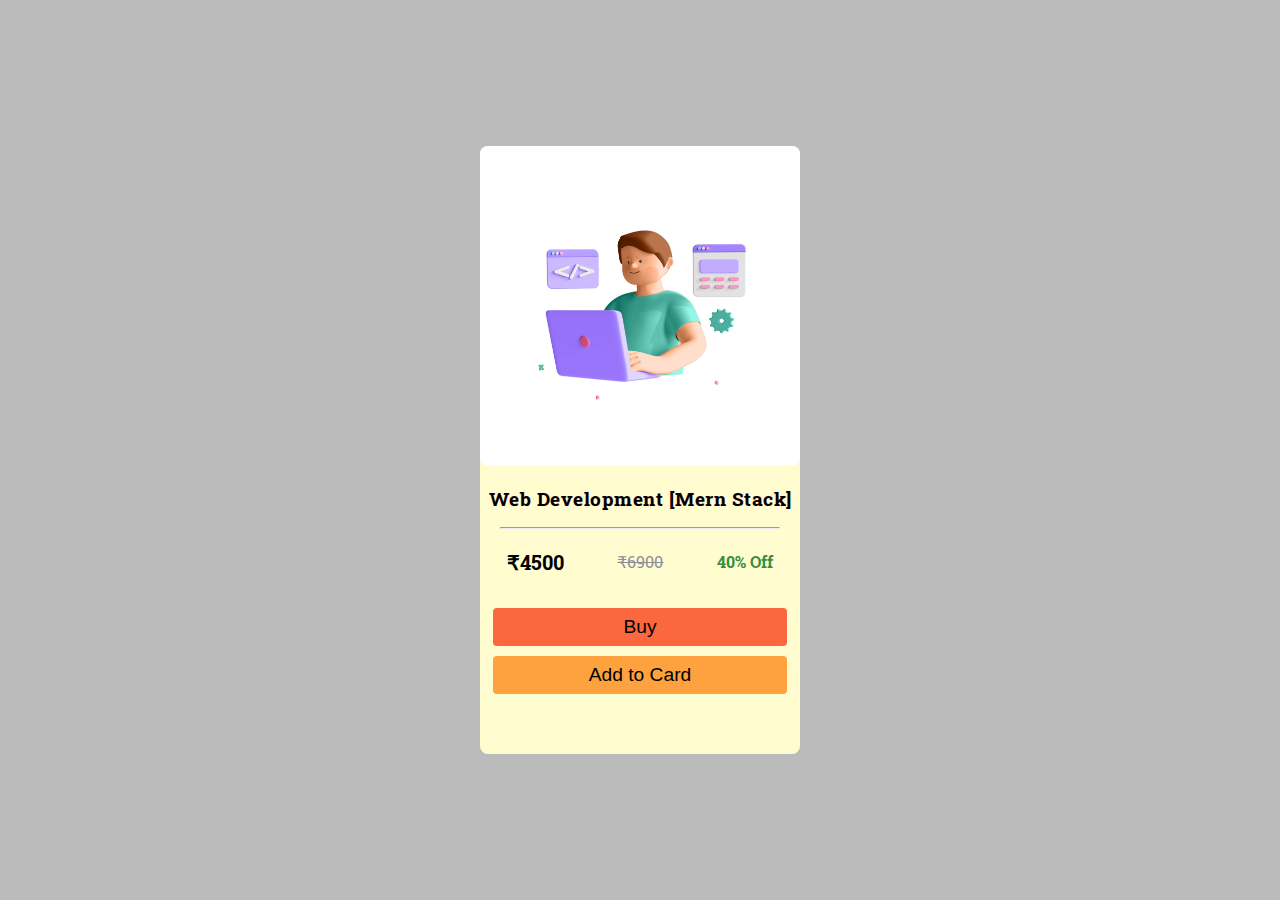
<file: index.html>
<!DOCTYPE html>
<html lang="en">
<head>
     <meta charset="UTF-8">
     <meta http-equiv="X-UA-Compatible" content="IE=edge">
     <meta name="viewport" content="width=device-width, initial-scale=1.0">
     <title>Lovbaber web-dev</title>
     <link rel="icon" href="./images/icon-cart.png"/>
     <link rel="stylesheet" href="./style.css">
</head>
<body>
     <section class="cotianer">
                
          <section class="card">
          
              <section class="container1">
                <img src="./images/developer.jpg"
                    alt="image">
              </section>
               <section class="container2">
                    <h2>Web Development [Mern Stack]</h2>
                    <hr class="horizontalLine">

                    <section class="text">
                              <h3>₹4500</h3>
                              <del>₹6900</del>
                              <h4>40% Off</h4>
                      
                    </section>

                    <section class="btn">
                         <button class="B1">Buy</button>
                         <button class="Badd">Add to Card</button>
                    </section>

               </section>

          </section>

     </section>    
</body>
</html>
</file>
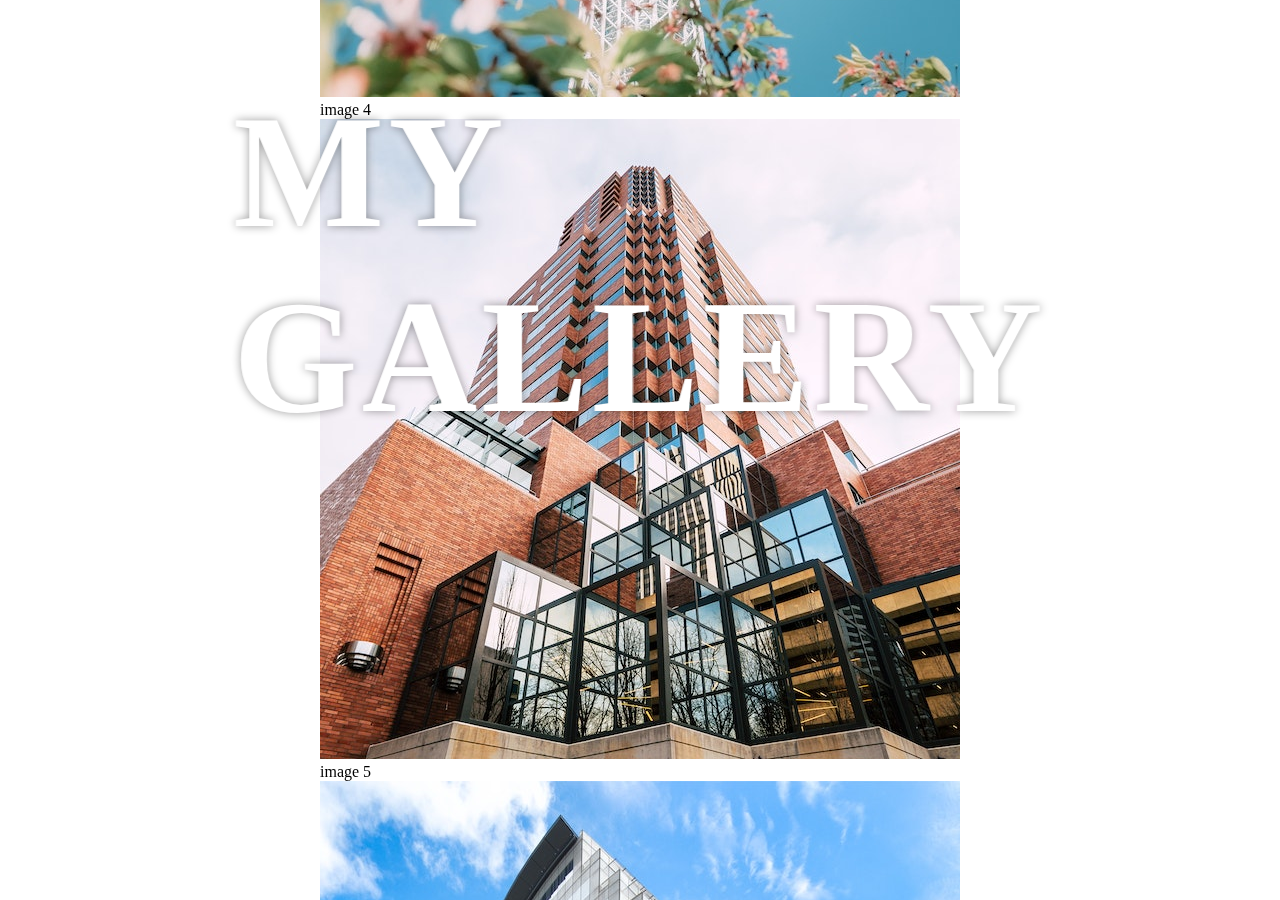
<file: Gallery.html>
<!DOCTYPE html>
<html lang="en">
<head>
  <meta charset="UTF-8">
  <meta http-equiv="X-UA-Compatible" content="IE=edge">
  <meta name="viewport" content="width=device-width, initial-scale=1.0">
  <title>Image Gallery</title>
  <!-- favicon -->
    <link rel="icon" type="image/x-icon" href="https://cdn-icons-png.flaticon.com/512/1375/1375106.png" />

  <!-- Css Link -->
  <link rel="stylesheet" href="./Style/styles.css"/>
</head>
<body>
  <div id="wrapper">

    <div class="container">
      <h1 class="main_heading">My Gallery</h1>
      
      <div class="gallery">
        
        <figure class="card">
          <img src="./gallery_assets/image1.jpg" alt="image1">
          <figcaption>image 1</figcaption>
        </figure>
        <figure class="card">
          <img src="./gallery_assets/image2.jpeg" alt="image2">
          <figcaption>image 2</figcaption>
        </figure>
        <figure class="card">
          <img src="./gallery_assets/image3.jpeg" alt="image3">
          <figcaption>image 3</figcaption>
        </figure>
        <figure class="card">
          <img src="./gallery_assets/image4.jpeg" alt="image4">
          <figcaption>image 4</figcaption>
        </figure>
        <figure class="card">
          <img src="./gallery_assets/image5.jpeg" alt="image5">
          <figcaption>image 5</figcaption>
        </figure>
        <figure class="card">
          <img src="./gallery_assets/image6.jpeg" alt="image6">
          <figcaption>image 6</figcaption>
        </figure>
        <figure class="card">
          <img src="./gallery_assets/image7.jpeg" alt="image7">
          <figcaption>image 7</figcaption>
        </figure>
        <figure class="card">
          <img src="./gallery_assets/image8.jpeg" alt="image8">
          <figcaption>image 8</figcaption>
        </figure>
        <figure class="card">
          <img src="./gallery_assets/image9.jpeg" alt="image9">
          <figcaption>image 9</figcaption>
        </figure>
      </div>
    </div>

  
  </div>
</body>
</html>
</file>
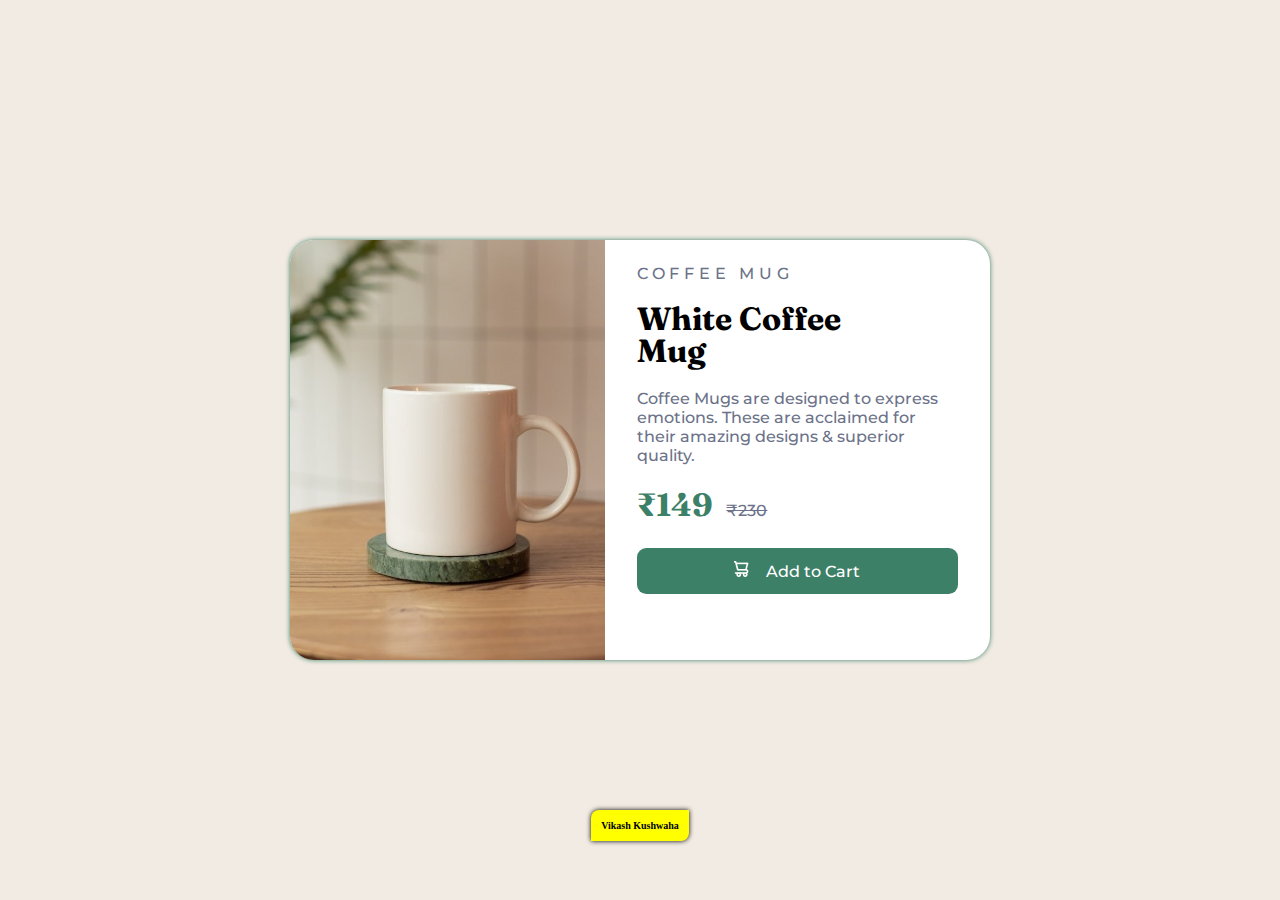
<file: Product_card.html>
<!DOCTYPE html>
<html lang="en">
<head>
     <meta charset="UTF-8">
     <meta http-equiv="X-UA-Compatible" content="IE=edge">
     <meta name="viewport" content="width=device-width, initial-scale=1.0">

     <!-- Fav-icon-->
     <link rel="icon" href="./asstes/icon-cart.png"/>

     <!-- Style Css Link -->
     <link rel="StyleSheet" href="./Style/product.css">

     <title>Vikash Kushwaha</title>
</head>
<body>
     <section class="container">
          <div class="card-box">
               <div class="img">

                    <img src="./asstes/mug.jpg" alt="img-desktop" class="desktop_img">
                    <img src="./asstes/mug-mobile.jpg" alt="img-mobile" class="mobile_img">
               </div>

               <div class="card_text">
                    <p class="product">coffee mug</p>
                    <h2 class="product_title">White Coffee Mug</h2>
                    <p class="description">Coffee Mugs are designed to express emotions. These are acclaimed for their
                         amazing designs & superior quality.</p>
                    <p class="price">
                         <span class="product_title green_text">₹149</span>
                         <span class="description strike">₹230</span>
                    </p>
                    <button class="btn">
                         <img src="./asstes/icon-cart.png" alt="image icon" class="btn_img">
                         <span class="description btn_text">Add to Cart</span>
                    </button>
               </div>
          </div>

          <!-- My Name -->
         <mark class="my_name">Vikash Kushwaha</mark>
     </section>


</body>
</html>
</file>
<file: style.css>
@import url('https://fonts.googleapis.com/css2?family=Poppins:wght@300&family=Roboto+Slab&family=Roboto:wght@300&display=swap');

body{
     user-select: none;
     margin: 0%;
     padding: 0%;
     box-sizing: border-box;
     font-family: 'Poppins', sans-serif;
     font-family: 'Roboto', sans-serif;
     font-family: 'Roboto Slab', serif;
}

/* css Color Varible */

:root{
    --BG-color:rgb(187, 187, 187);
    --gray-color:#8e8d9a;
    --cream-color:#FFFDD0;
    --Text-color:#388e3c;
    --Text-bg-color:#0BDA51;
    --AddBtn-color: #fea13f;
    --BuyBtn-color: #fb673f;

    
}

.cotianer {
     width: 100vw;
     height: 100vh;
     display: flex;
     align-items: center;
     justify-content: center;
     background-color: var(--BG-color);
}

.card {
     display: flex;
     flex-direction: column;
     max-width: 20rem;
     height: 38rem;
     border-radius: 8px;
     box-shadow: 0px, 0px, 10px var(--gray-color);
     background-color: var(--cream-color);
}

.card:hover {
     box-shadow: 0px 0px 2px 1px var(--cream-color);
}

.card img {
     max-width: 25rem;
     max-height: 20rem;
     background-size: cover;
     border-radius: 8px;
}

h2 {
     font-size: 1.2rem;
     text-align: center;
     letter-spacing: 0.5px;
     text-shadow: 0px 0px 1px pink;
}

.horizontalLine {
     margin: 0px 20px 0px 20px;
     background-color: var(--cream-color);
     border-radius: 8px;
}

.text {
     display: flex;
     justify-content: space-around;
     align-items: center;
}

.text h3 {
  font-size: 1.25rem;
}
.text del {
     font-size: 1rem;
     color: var(--gray-color);
}
.text h4 {
     font-size: 1rem;
     color: var(--Text-color);
}

.btn {
     display: flex;
     flex-direction: column;
     gap: 10px;
     padding: 0.8rem;
}

.btn button {
     font-size: 1.2rem;
     border: none;
     border-radius: 4px;
     padding: 8px;
}

.btn .B1 {
     background-color: var(--BuyBtn-color);
}

.btn .Badd {
     background-color: var(--AddBtn-color);
}

.btn button:hover {
     box-shadow: 0px 0px 2px;
     cursor: pointer;
}


/* -------------@Media Queris------------ */

/* For mobile phones: */

@media (min-width: 280px) and (max-width: 390px){
     .cotianer {
          width: 100%;
          height: 100vh;
     }

     h2 {
        font-size: 1rem;
     }

     .card {
          max-width: 100%;
          height: 100vh;
     } 
     .card img {
          width: 100%;
     }
}
</file>
<file: Style/styles.css>
*{
    margin:0;
    padding:0;
    box-sizing: border-box;
    font-family: "poppins", "sans-serif";
}

/* color Varible */
:root{
     --Text-color: white;
     --background-color: rgb(45, 45, 45);
     --desc-Text-color:black;
     --Text-shadow-color:rgb(0 0 0 / 40%);
}

#wrapper{
    height:100vh;
    overflow-x:hidden;
    overflow-y:auto;
    perspective:10px;
   
}

.container{
    position:relative;
    display: flex;
    justify-content:center;
    align-items:center;
    height:100%;
    transform-style: preserve-3d;
    z-index: -1;
    
}


.background, .foreground{
    position:absolute;
    height:100%;
    width:100%;
    object-fit: cover;
    z-index: -1;
}

.background {
    transform: translateZ(-35px) scale(5);
}

.foreground {
    transform: translateZ(-20px) scale(3);
}

 h1 {
    position: absolute;
    top: 5rem;
    left: 50%;
    transform: translateX(-50%);
    text-transform: uppercase;
    font-size: 10rem;
    letter-spacing: 4px;
    color: var(--Text-color);
    text-shadow: 0 0 10px var(--Text-shadow-color);
 }


 section{
    background-color: var(--background-color);
    color: var(--Text-color);
    padding:5rem 0;
 }

 .secHeading{
    font-size: 5rem;
    padding: 0 10rem;
 }

 .text{
    font-size: 1.5rem;
    padding: 0 10rem;
    margin: 5rem 0;
 }

 .desc{
    position: absolute;
    top: 50%;
    left: 50%;
    text-align: center;
    transform: translateX(-50%) translateY(-50%);
    padding: 0.5rem 2.5rem;
    font-size: 3.5rem;
    font-weight: 600;
    text-transform: uppercase;
    background-color: var(--Text-color);
    color: var(--desc-Text-color);

  
}
 

/* images */

.bg1{
    background-image: url(../assets/sport-1.jpg);
}

.bg2{
    background-image: url(../assets/sport-2.jpg);
}

.bg3{
    background-image: url(../assets/sport-3.jpg);
}

/* background */
.bg{
    position: relative;
    width: 100%;
    height: 500px;
    background-attachment: fixed;
    background-size: cover;
    background-position: center;
    
}

mark{
    flex-wrap: wrap;
    position: relative;
    left: 40%;
    bottom: -0%;
    padding: 1rem;
    font-weight: bold;
    text-shadow: 0 0 20 var(--Text-shadow-color);
    border-radius: 16px 0 16px 0;
   
}

.my_img{
   width: 25px;
   height: 25px; 
   position: relative;
   left: 0.5%;
   top: 0.2cm;
   border-radius: 4px;
   background-repeat: no-repeat;
   background-size: cover;
   background-position: center;
transform: translateZ(-8px) scale(1.3);
}
</file>
<file: Style/product.css>
@import url("https://fonts.googleapis.com/css2?family=Fraunces:opsz,wght@9..144,700&family=Montserrat:wght@500;700&display=swap");

* {
    padding: 0;
    margin: 0;
    box-sizing: border-box;
}

:root {
    --darkGreen: hsl(158, 36%, 37%);
    --cream: hsl(30, 38%, 92%);
    --gray: hsl(228, 12%, 48%);
    --white: hsl(0, 0%, 100%);
    --black: rgb(0, 0, 0);
    --head: 2rem;
    --text: 1rem;
}

img {
    max-width: 100%;
}

.container {
    min-height: 100vh;
    background-color: var(--cream);
    display: flex;
    justify-content: center;
    align-items: center;
}

.card-box {
    margin: 1em 2em;
    max-width: 400px;
    background-color: white;
    border-radius: 1.5em;
    box-shadow: 0 0 0.3em var(--darkGreen);
}

.desktop_img {
    display: none;
} 

.mobile_img {
    border-radius: 1em 1em 0 0;
}

.card_text {
    text-align: left;
    margin: 1.5em 2em;
}

.product {
    font-family: "Montserrat", sans-serif;
    font-size: var(--text);
    color: var(--gray);
    letter-spacing: 0.3em;
    text-transform: uppercase;
    font-weight: 500;
}

.product_title {
    font-size: var(--head);
    font-weight: 700;
    font-family: "Fraunces", serif;
    line-height: 1;
    margin: 0.6em 0 0.7em 0;
}

.description {
    font-family: "Montserrat", sans-serif;
    width: 96%;
    font-size: var(--text);
    color: var(--gray);
    font-weight: 500;
    margin-bottom: 1.5em;
}

.green_text {
    margin-right: 0.3em;
    color: var(--darkGreen);
}

.strike {
    text-decoration: line-through;
    align-self: center;
}

.btn {
    display: block;
    margin: 2em 0 1em 0;
    background-color: var(--darkGreen);
    width: 100%;
    padding: 1em 0;
    color: var(--white);
    border: 0;
    border-radius: 0.7em;
    outline: none;
    cursor: pointer;
    
}

.btn:hover {
  opacity: 0.9;
  box-shadow: 0 0 10px var(--darkGreen);
  transform: scale(1.1);
  transition: 0.2s linear;
    /* background-color: hsl(156, 24%, 24%); */
}

.btn:active{
  background-color: rgb(83, 173, 83);
}

.btn_img {
    margin-right: 1em;
    max-width: 100%;
   
}



.btn_text {
    color: var(--white);
}

.my_name{
  position: absolute;
  top: 90%;
  flex-wrap: wrap;
  flex-shrink: 10px;
  padding: 10px;
  border-radius: 8px 0;
  box-shadow: 0 0 5px;
  font-weight: bold;
  font-size: x-small;
}



/* ===================@Media======================== */

/* For smaller screen */
@media (max-width: 260px) {

  /* varible */
  :root {
    --head: 1.3rem;
    --text: 0.9rem;
  }
/* _________________________________________ */
  .card-box {
    margin: 1em;
    max-width: 200px;
  }

  .card-box {
    max-width: 200px;
  }

  .card_text {
    text-align: left;
    margin: 1.5em 0.6em;
  }

  .btn {
    padding: 0.6em 0;
  }
}

/* For PC & HD+ screen */
@media (min-width: 650px) {
  .card-box {
    display: flex;
    max-width: 700px;
  }

  .desktop_img {
    display: block;
    width: 900px;
    height: 100%;
    border-radius: 1.5em 0 0 1.5em;
  }

  .mobile_img {
    display: none;
  }

  .product_title {
    width: 80%;
  }
}

/* For 4K & Full HD+ screen */
@media (min-width: 1921px) {
  :root {
    --head: 5rem;
    --text: 2rem;
  }

  .card_text {
    text-align: left;
    margin: 4em 2.5em;
  }

  .card-box {
    margin: 1em;
    max-width: 1200px;
  }

  .desktop_img {
    width: 1600px;
    height: 100%;
  }

  .btn {
    padding: 2em 0;
  }
}
</file>
